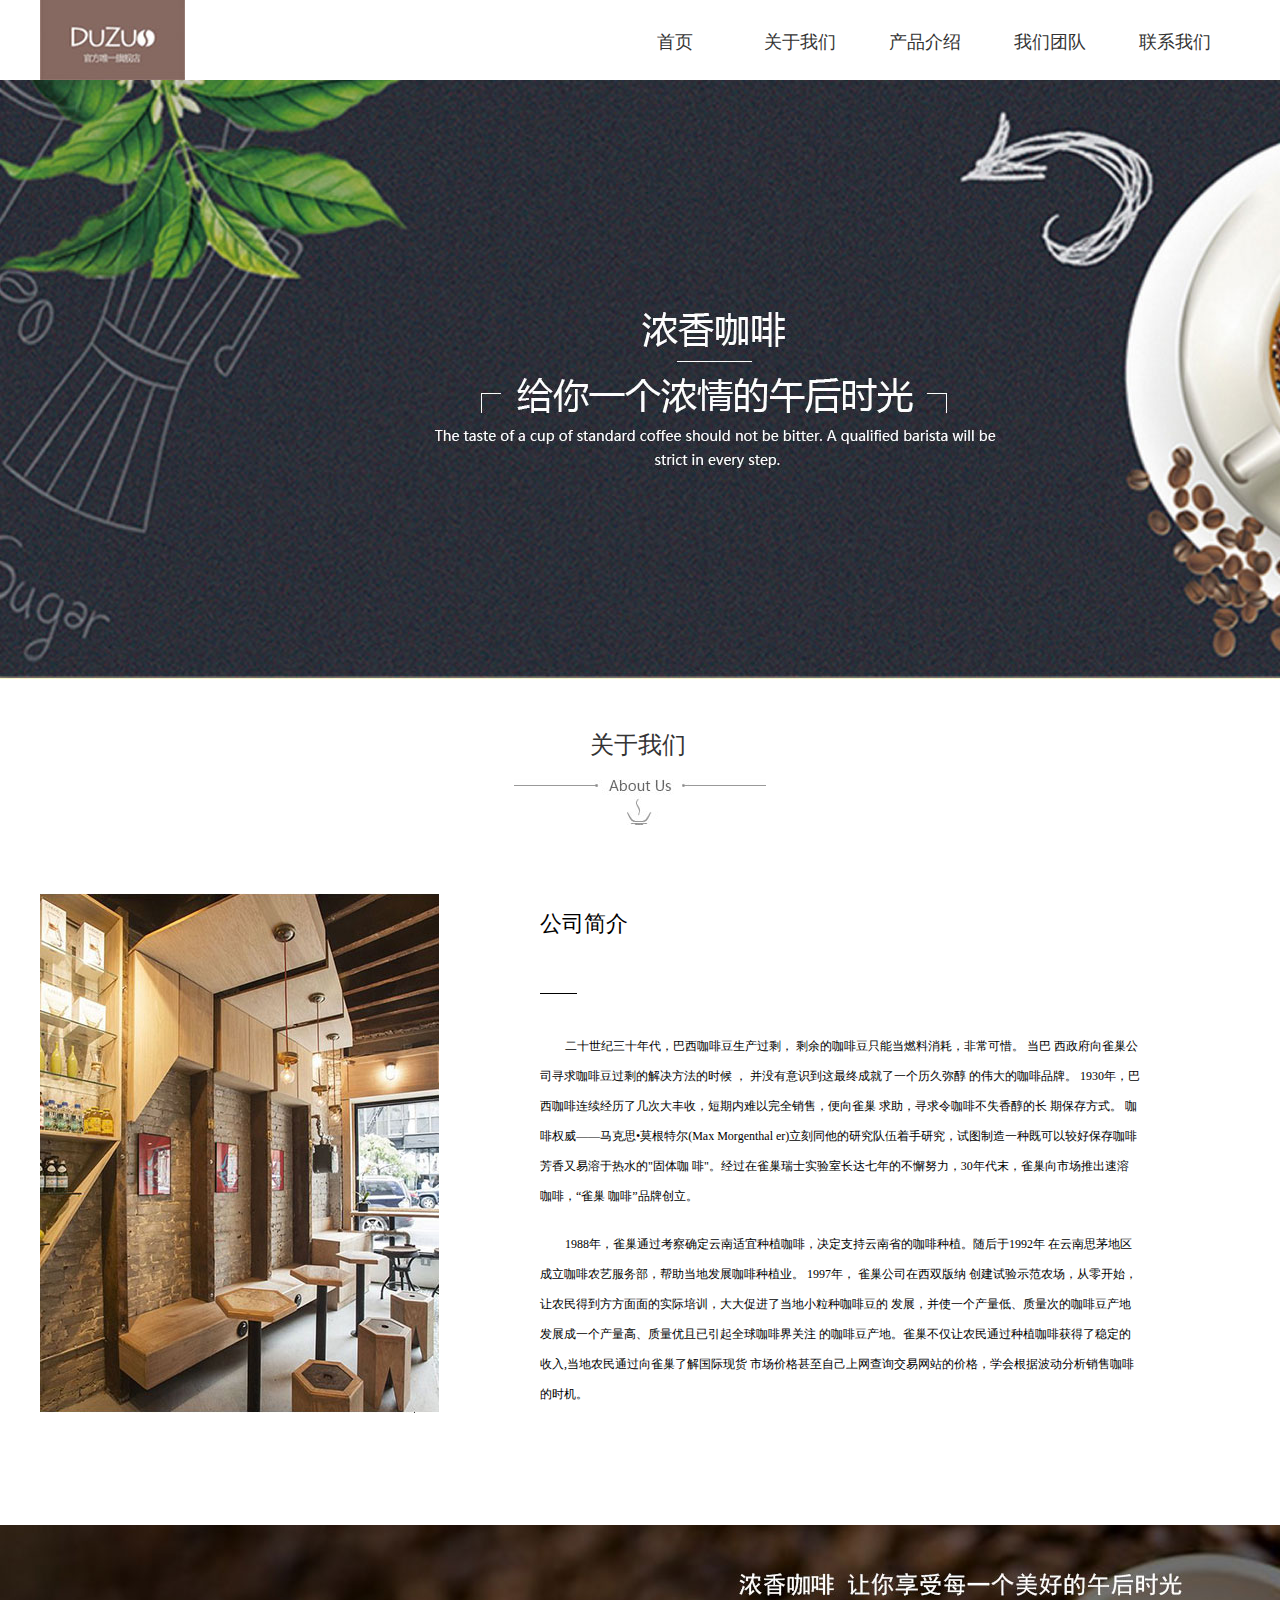
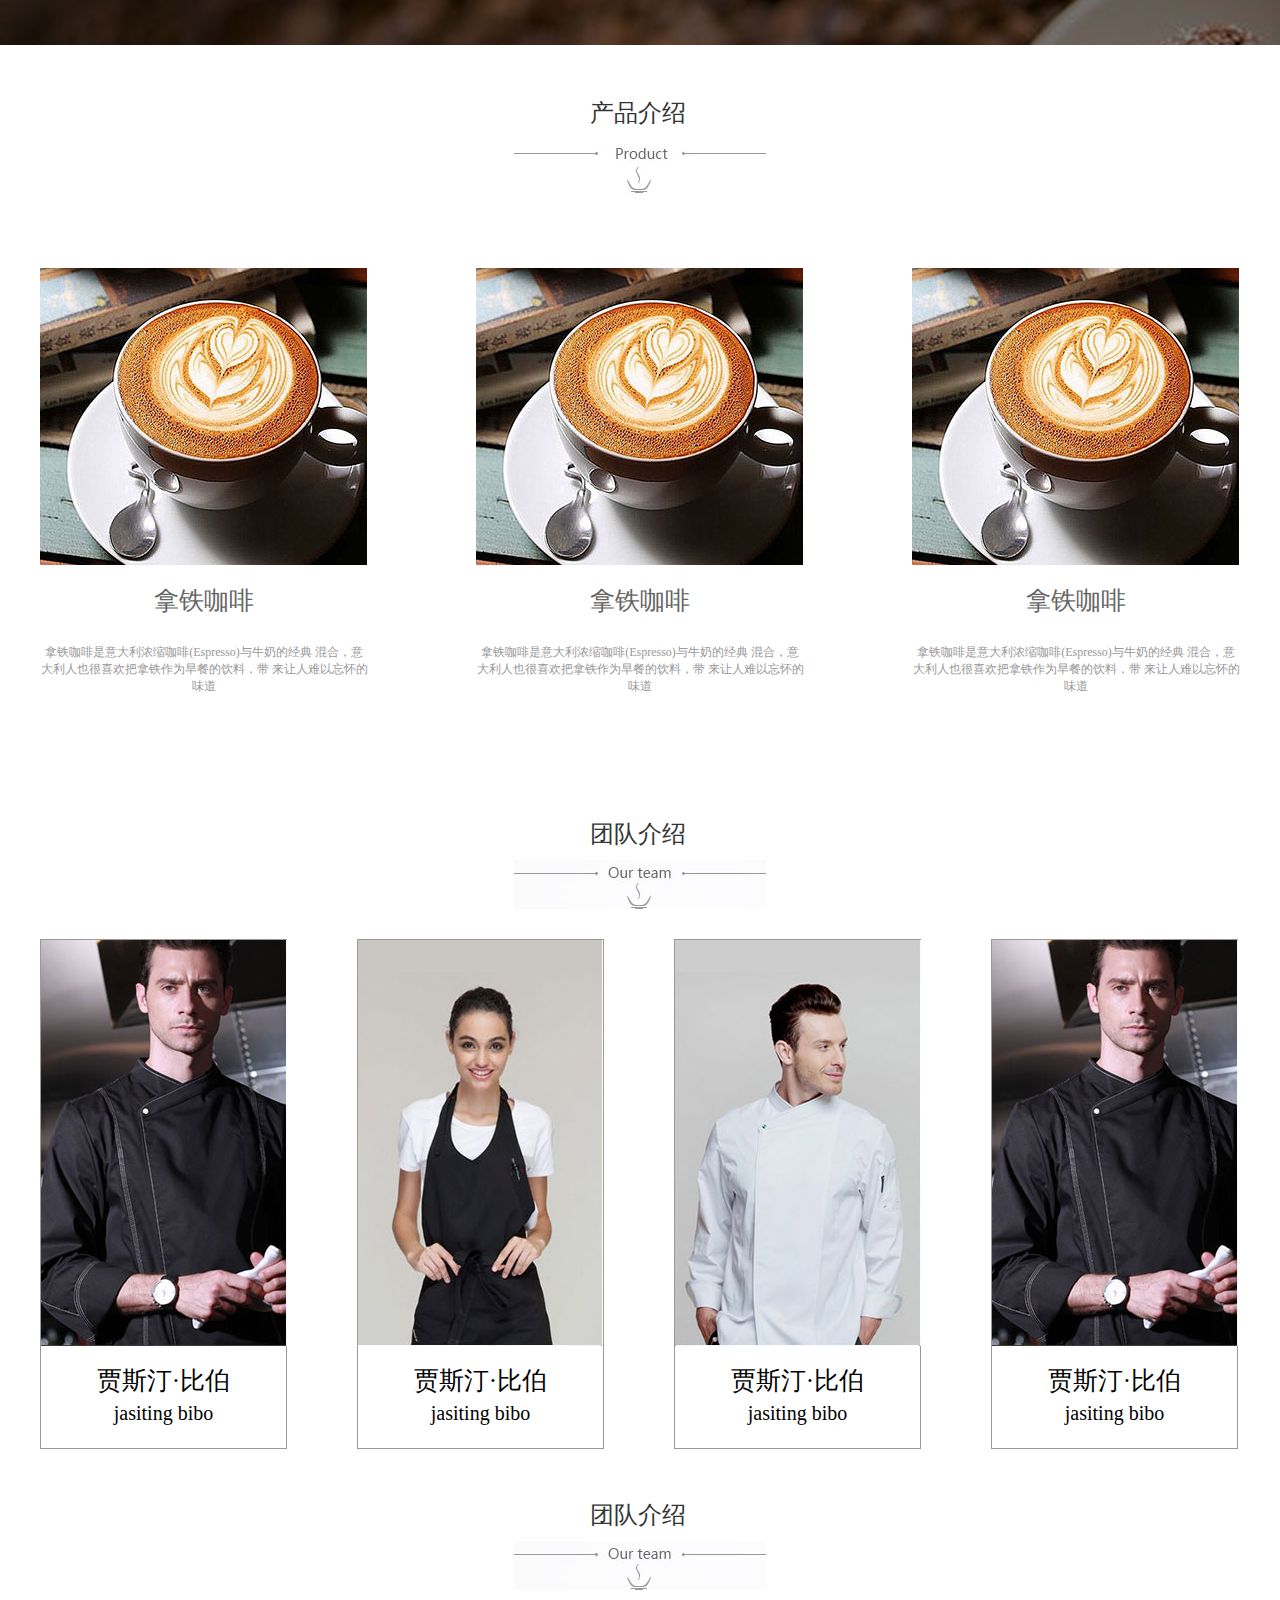
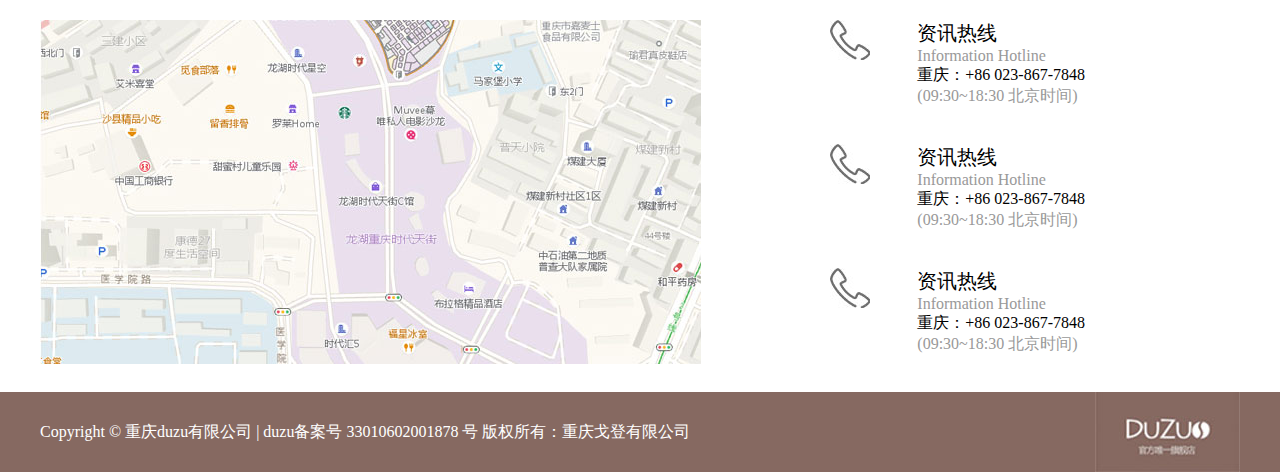
<file: coffee/index.html>
<!DOCTYPE html>
<html lang="en">

<head>
    <meta charset="UTF-8">
    <meta name="viewport" content="width=device-width, initial-scale=1.0">
    <title>首页</title>
    <link rel="stylesheet" href="css/reset.css">
    <link rel="stylesheet" href="css/index_css.css">
    <link rel="stylesheet" href="css/public.css">
</head>

<body>
    <!-- 头部开始 代老湿到此一游-->
    <header>
        <div class="main headCon clearFixed">
            <div class="left">
                <img src="imgs/index_img/images/咖啡长网页_02.jpg" alt="">
            </div>
            <div class="right">
                <ul>
                    <li><a href="html/connectUs.html">联系我们</a></li>
                    <li><a href="html/team.html">我们团队</a></li>
                    <li><a href="html/productShow.html">产品介绍</a></li>
                    <li><a href="html/aboutUs.html">关于我们</a></li>
                    <li><a href="javascript:;">首页</a></li>
                </ul>
            </div>
        </div>
    </header>
    <!-- 头部结束 -->

    <!-- banner开始 -->
    <banner>
        <div class="bannerPic"><img src="imgs/index_img/images/咖啡长网页_04.jpg" alt=""></div>
    </banner>
    <!-- banner开始结束 -->

    <!-- 内容一 关于我们-->
    <div class="content1 main">
        <div class="con_public_head">
            <p>关于我们</p><img src="imgs/index_img/images/咖啡长网页_07.jpg" alt="">
        </div>
        <div class="cont1 main clearFixed">
            <div class="co1_left"><img src="imgs/index_img/images/咖啡长网页_11.jpg" alt=""></div>
            <div class="co1_right">
                <div class="con1_r_head">公司简介</div>
                <div class="gang"></div>
                <p>二十世纪三十年代，巴西咖啡豆生产过剩， 剩余的咖啡豆只能当燃料消耗，非常可惜。 当巴
                    西政府向雀巢公司寻求咖啡豆过剩的解决方法的时候 ， 并没有意识到这最终成就了一个历久弥醇
                    的伟大的咖啡品牌。 1930年，巴西咖啡连续经历了几次大丰收，短期内难以完全销售，便向雀巢
                    求助，寻求令咖啡不失香醇的长 期保存方式。 咖啡权威——马克思•莫根特尔(Max Morgenthal
                    er)立刻同他的研究队伍着手研究，试图制造一种既可以较好保存咖啡芳香又易溶于热水的"固体咖
                    啡"。经过在雀巢瑞士实验室长达七年的不懈努力，30年代末，雀巢向市场推出速溶咖啡，“雀巢
                    咖啡”品牌创立。
                </p><br>
                <p>1988年，雀巢通过考察确定云南适宜种植咖啡，决定支持云南省的咖啡种植。随后于1992年
                    在云南思茅地区成立咖啡农艺服务部，帮助当地发展咖啡种植业。 1997年， 雀巢公司在西双版纳
                    创建试验示范农场，从零开始，让农民得到方方面面的实际培训，大大促进了当地小粒种咖啡豆的
                    发展，并使一个产量低、质量次的咖啡豆产地发展成一个产量高、质量优且已引起全球咖啡界关注
                    的咖啡豆产地。雀巢不仅让农民通过种植咖啡获得了稳定的收入,当地农民通过向雀巢了解国际现货
                    市场价格甚至自己上网查询交易网站的价格，学会根据波动分析销售咖啡的时机。
                </p>
            </div>
        </div>
    </div>
    <!-- 内容一结束 -->

    <!-- 小banner -->
    <div class="smal_banner bannerPic">
        <img src="imgs/index_img/images/咖啡长网页_14.jpg" alt="">
    </div>
    <!-- 小banner结束 -->

    <!-- 内容二 产品介绍-->
    <div class="content2 main">
        <div class="con_public_head">
            <p>产品介绍</p>
            <img src="imgs/index_img/images/咖啡长网页_17.jpg" alt="">
        </div>
        <div class="con2 main">
            <ul>
                <li>
                    <div class="search"><img src="imgs/index_img/images/search.png" alt=""></div>
                    <img src="imgs/index_img/images/咖啡长网页_21.jpg">
                    <h1>拿铁咖啡</h1>
                    <div class="gang gang2"></div>
                    <p>
                        拿铁咖啡是意大利浓缩咖啡(Espresso)与牛奶的经典
                        混合，意大利人也很喜欢把拿铁作为早餐的饮料，带
                        来让人难以忘怀的味道
                    </p>
                </li>
                <li>
                    <div class="search"><img src="imgs/index_img/images/search.png" alt=""></div>
                    <img src="imgs/index_img/images/咖啡长网页_21.jpg">
                    <h1>拿铁咖啡</h1>
                    <div class="gang gang2"></div>
                    <p>
                        拿铁咖啡是意大利浓缩咖啡(Espresso)与牛奶的经典
                        混合，意大利人也很喜欢把拿铁作为早餐的饮料，带
                        来让人难以忘怀的味道
                    </p>
                </li>
                <li>
                    <div class="search"><img src="imgs/index_img/images/search.png" alt=""></div>
                    <img src="imgs/index_img/images/咖啡长网页_21.jpg">
                    <h1>拿铁咖啡</h1>
                    <div class="gang gang2"></div>
                    <p>
                        拿铁咖啡是意大利浓缩咖啡(Espresso)与牛奶的经典
                        混合，意大利人也很喜欢把拿铁作为早餐的饮料，带
                        来让人难以忘怀的味道
                    </p>
                </li>
            </ul>
        </div>
    </div>
    <!-- 内容二结束 -->


    <!-- 内容三 团队介绍-->
    <div class="content3 main clearFixed">
        <div class="con_public_head">
            <p>团队介绍</p>
            <img src="imgs/index_img/images/咖啡长网页_31.jpg" alt="">
        </div>
        <ul>
            <li>
                <img src="imgs/index_img/images/咖啡长网页_35.jpg">
                <div class="visble1">
                    <h1>贾斯汀·比伯</h1>
                    <h2>jasiting bibo</h2>
                </div>

                <div class="visble2">
                    <h3>贾斯汀·比伯</h3>
                    <div class="gang gang2"></div>
                    <p>贾斯丁比伯来自美国是个著名的流行音乐歌手，有...</p>
                </div>

            </li>
            <li>
                <img src="imgs/index_img/images/咖啡长网页_39.jpg">
                <div class="visble1">
                    <h1>贾斯汀·比伯</h1>
                    <h2>jasiting bibo</h2>
                </div>

                <div class="visble2">
                    <h3>贾斯汀·比伯</h3>
                    <div class="gang gang2"></div>
                    <p>贾斯丁比伯来自美国是个著名的流行音乐歌手，有...</p>
                </div>

            </li>
            <li>
                <img src="imgs/index_img/images/咖啡长网页_37.jpg">
                <div class="visble1">
                    <h1>贾斯汀·比伯</h1>
                    <h2>jasiting bibo</h2>
                </div>

                <div class="visble2">
                    <h3>贾斯汀·比伯</h3>
                    <div class="gang gang2"></div>
                    <p>贾斯丁比伯来自美国是个著名的流行音乐歌手，有...</p>
                </div>

            </li>
            <li>
                <img src="imgs/index_img/images/咖啡长网页_35.jpg">
                <div class="visble1">
                    <h1>贾斯汀·比伯</h1>
                    <h2>jasiting bibo</h2>
                </div>

                <div class="visble2">
                    <h3>贾斯汀·比伯</h3>
                    <div class="gang gang2"></div>
                    <p>贾斯丁比伯来自美国是个著名的流行音乐歌手，有...</p>
                </div>

            </li>
        </ul>

    </div>

    <!-- 内容四 联系我们 -->
    <div class="content4 main clearFixed">
        <div class="con_public_head">
            <p>团队介绍</p>
            <img src="imgs/index_img/images/咖啡长网页_31.jpg" alt="">
        </div>
        <div class="left">
            <img src="imgs/index_img/images/咖啡长网页_52.jpg" alt="">
        </div>
        <div class="right">
            <div class="right_in clearFixed">
                <img src="imgs/index_img/images/咖啡长网页_03.jpg" alt="">
                <div class="rr">
                    <h4>资讯热线</h4>
                    <h4>Information Hotline</h4>
                    <h4>重庆：+86 023-867-7848</h4>
                    <h4>(09:30~18:30 北京时间)</h4>
                </div>
            </div>
            <div class="right">
                <div class="right_in clearFixed">
                    <img src="imgs/index_img/images/咖啡长网页_03.jpg" alt="">
                    <div class="rr">
                        <h4>资讯热线</h4>
                        <h4>Information Hotline</h4>
                        <h4>重庆：+86 023-867-7848</h4>
                        <h4>(09:30~18:30 北京时间)</h4>
                    </div>
                </div>
                <div class="right">
                    <div class="right_in clearFixed">
                        <img src="imgs/index_img/images/咖啡长网页_03.jpg" alt="">
                        <div class="rr">
                            <h4>资讯热线</h4>
                            <h4>Information Hotline</h4>
                            <h4>重庆：+86 023-867-7848</h4>
                            <h4>(09:30~18:30 北京时间)</h4>
                        </div>
                    </div>
                </div>
            </div>
        </div>
    </div>

    <!-- 结尾 -->
    <footer>
        <div class="foo main">
            <div class="foo_right">
                <p>Copyright © 重庆duzu有限公司 | duzu备案号 33010602001878 号 版权所有：重庆戈登有限公司</p>
            </div>
            <div class="foo_left"><img src="imgs/index_img/images/咖啡长网页_02.jpg" alt=""></div>
        </div>
    </footer>

</body>


</html>
</file>
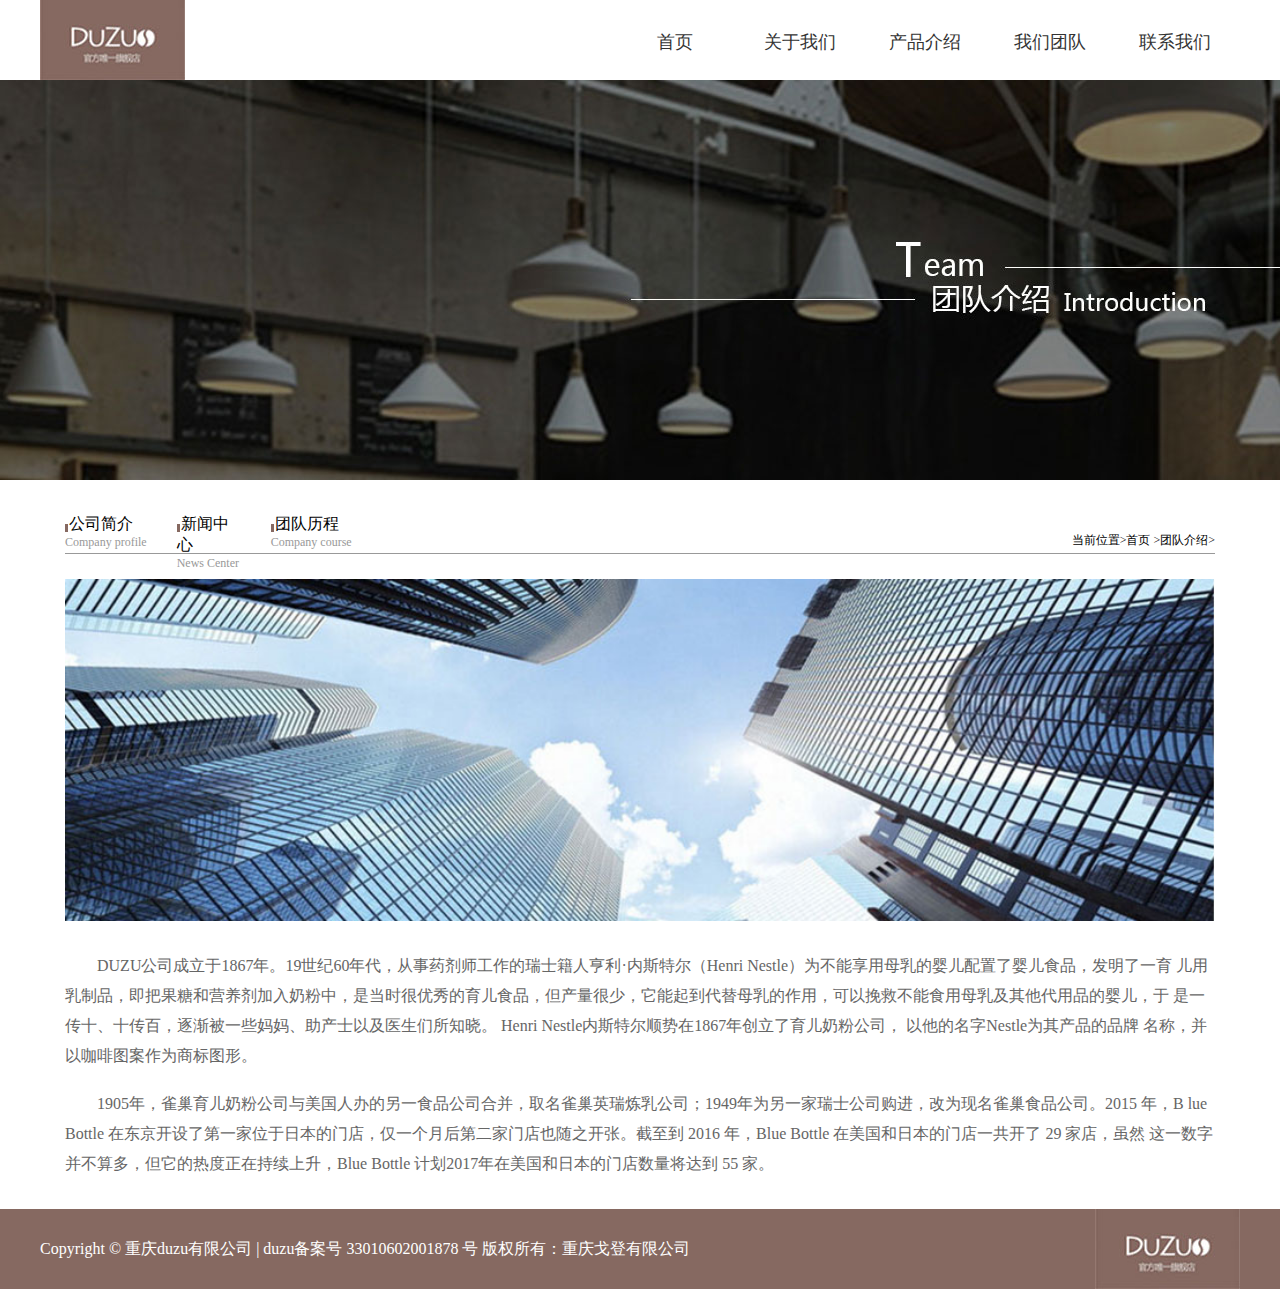
<file: coffee/html/aboutUs.html>
<!DOCTYPE html>
<html lang="en">
<head>
    <meta charset="UTF-8">
    <meta name="viewport" content="width=device-width, initial-scale=1.0">
    <title>Document</title>
    <link rel="stylesheet" href="../css/public.css">
    <link rel="stylesheet" href="../css/reset.css">
    <link rel="stylesheet" href="../css/aboutUs.css">
</head>
<body>
     <!-- 头部开始 -->
     <header>
        <div class="main headCon clearFixed">
            <div class="left">
                <img src="../imgs/index_img/images/咖啡长网页_02.jpg" alt="">
            </div>
            <div class="right">
                <ul>
                    <li><a href="connectUs.html">联系我们</a></li>
                    <li><a href="team.html">我们团队</a></li>
                    <li><a href="productShow.html">产品介绍</a></li>
                    <li><a href="aboutUs.html" class=".head_sele">关于我们</a></li>
                    <li><a href="../index.html">首页</a></li>
                    
                </ul>
            </div>
        </div>
    </header>
    <!-- 头部结束 -->
    <!-- banner开始 -->
    <banner>
        <div class="banner"><img src="../imgs/team_img/images/艾薇儿_02.jpg" alt=""></div>
    </banner>
    <!-- banner结束 -->

    <!-- 内容开始 -->
    <div class="con">
        <!-- 头部 -->
        <div class="con_head con clearFixed">
            <a href="">
                <div class="head_left">
                    <div class="shu"></div>
                    <h1>公司简介</h1>
                    <h2>Company profile</h2>
                </div>
            </a>
            
            <a href="new_center.html">
                <div class="head_left">
                    <div class="shu"></div>
                    <h1>新闻中心</h1>
                    <h2>News Center</h2>
                </div>
            </a>
            
            <a href="">
                <div class="head_left">
                    <div class="shu"></div>
                    <h1>团队历程</h1>
                    <h2>Company course</h2>
                </div>
            </a>
            
            <div class="head_right">
                <ul>
                    <li><a href="">团队介绍&gt;</a></li>
                    <li><a href="../index.html">首页 &gt;</a></li>
                    <li><a href="">当前位置&gt;</a></li>
                </ul>
            </div>
        </div>
        <!-- 头部结束 -->

        <div class="pic"><img src="../imgs/aboutUs_img/images/公司简介_05.jpg" alt=""></div>
        <div class="cont">
            <p>
                DUZU公司成立于1867年。19世纪60年代，从事药剂师工作的瑞士籍人亨利·内斯特尔（Henri Nestle）为不能享用母乳的婴儿配置了婴儿食品，发明了一育
                儿用乳制品，即把果糖和营养剂加入奶粉中，是当时很优秀的育儿食品，但产量很少，它能起到代替母乳的作用，可以挽救不能食用母乳及其他代用品的婴儿，于
                是一传十、十传百，逐渐被一些妈妈、助产士以及医生们所知晓。 Henri Nestle内斯特尔顺势在1867年创立了育儿奶粉公司， 以他的名字Nestle为其产品的品牌
                名称，并以咖啡图案作为商标图形。
            </p><br>
            <p>
                1905年，雀巢育儿奶粉公司与美国人办的另一食品公司合并，取名雀巢英瑞炼乳公司；1949年为另一家瑞士公司购进，改为现名雀巢食品公司。2015 年，B
                lue Bottle 在东京开设了第一家位于日本的门店，仅一个月后第二家门店也随之开张。截至到 2016 年，Blue Bottle 在美国和日本的门店一共开了 29 家店，虽然
                这一数字并不算多，但它的热度正在持续上升，Blue Bottle 计划2017年在美国和日本的门店数量将达到 55 家。
            </p>
        </div>
        
    </div>
    <!-- 内容结束 -->

    <!-- footer开始 -->
    <footer>
        <div class="foo main">
            <div class="foo_right">
                <p>Copyright © 重庆duzu有限公司 | duzu备案号 33010602001878 号 版权所有：重庆戈登有限公司</p>
            </div>
            <div class="foo_left"><img src="../imgs/index_img/images/咖啡长网页_02.jpg" alt=""></div>
        </div>
    </footer>
    <!-- footer结束 -->
</body>
</html>
</file>
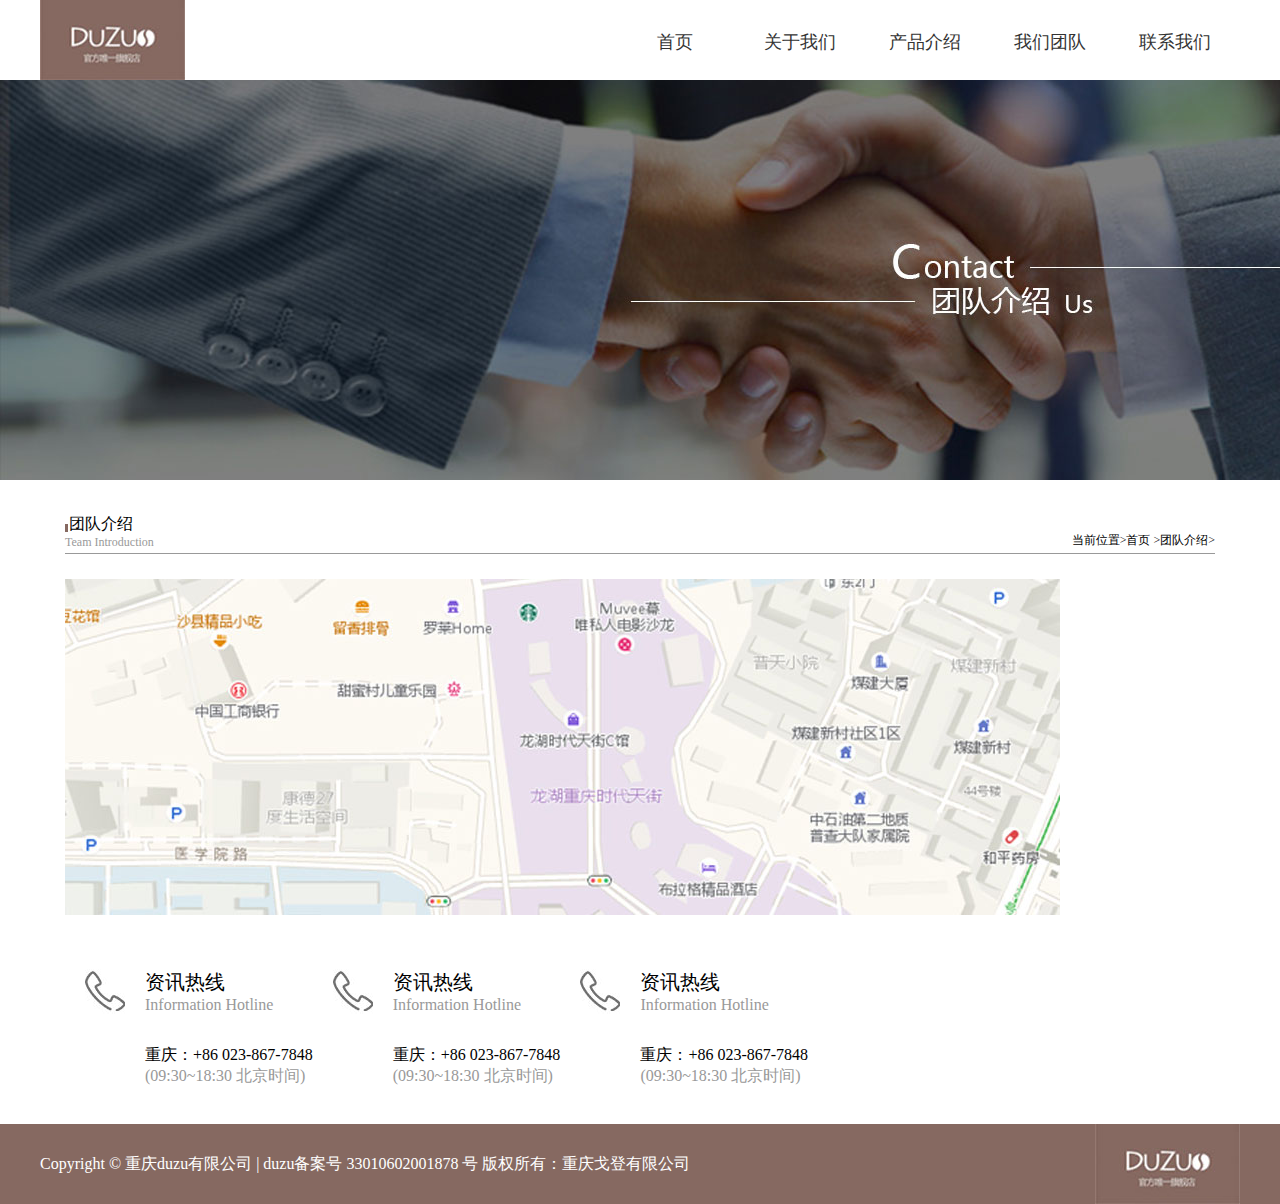
<file: coffee/html/connectUs.html>
<!DOCTYPE html>
<html lang="en">
<head>
    <meta charset="UTF-8">
    <meta name="viewport" content="width=device-width, initial-scale=1.0">
    <title>Document</title>
    <link rel="stylesheet" href="../css/public.css">
    <link rel="stylesheet" href="../css/reset.css">
    <link rel="stylesheet" href="../css/connect.css">
</head>
<body>
     <!-- 头部开始 -->
     <header>
        <div class="main headCon clearFixed">
            <div class="left">
                <img src="../imgs/index_img/images/咖啡长网页_02.jpg" alt="">
            </div>
            <div class="right">
                <ul>
                    <li><a href="connectUs.html">联系我们</a></li>
                    <li><a href="team.html">我们团队</a></li>
                    <li><a href="productShow.html">产品介绍</a></li>
                    <li><a href="aboutUs.html">关于我们</a></li>
                    <li><a href="../index.html">首页</a></li>
                </ul>
            </div>
        </div>
    </header>
    <!-- 头部结束 -->

    <!-- banner开始 -->
    <banner>
        <div class="banner"><img src="../imgs/connect_img/images/联系我们_02.jpg" alt=""></div>
    </banner>
    <!-- banner结束 -->

    <!-- 内容开始 -->
    <div class="con">
        <!-- 头部 -->
        <div class="con_head con clearFixed">
            <div class="head_left">
                <div class="shu"></div>
                <h1>团队介绍</h1>
                <h2>Team Introduction</h2>
            </div>
            <div class="head_right">
                <ul>
                    <li><a href="">团队介绍&gt;</a></li>
                    <li><a href="../index.html">首页 &gt;</a></li>
                    <li><a href="">当前位置&gt;</a></li>
                </ul>
            </div>
        </div>

        <div class="main map"><img src="../imgs/connect_img/images/联系我们_05.jpg" alt=""></div>

        <div class="method clearFixed">
            <div class="right_in clearFixed">
                <img src="../imgs/connect_img/images/联系我们_09.jpg" alt="">
                <div class="rr">
                    <h4>资讯热线</h4>
                    <h4>Information Hotline</h4>
                    <h4>重庆：+86 023-867-7848</h4>
                    <h4>(09:30~18:30 北京时间)</h4>
                </div>
            </div>

            <div class="right_in clearFixed">
                <img src="../imgs/connect_img/images/联系我们_09.jpg" alt="">
                <div class="rr">
                    <h4>资讯热线</h4>
                    <h4>Information Hotline</h4>
                    <h4>重庆：+86 023-867-7848</h4>
                    <h4>(09:30~18:30 北京时间)</h4>
                </div>
            </div>

            <div class="right_in clearFixed">
                <img src="../imgs/connect_img/images/联系我们_09.jpg" alt="">
                <div class="rr">
                    <h4>资讯热线</h4>
                    <h4>Information Hotline</h4>
                    <h4>重庆：+86 023-867-7848</h4>
                    <h4>(09:30~18:30 北京时间)</h4>
                </div>
            </div>
        </div>
        <!-- 头部结束 -->



    </div>
    <!-- 内容结束 -->

    <!-- footer开始 -->
    <footer>
        <div class="foo main">
            <div class="foo_right">
                <p>Copyright © 重庆duzu有限公司 | duzu备案号 33010602001878 号 版权所有：重庆戈登有限公司</p>
            </div>
            <div class="foo_left"><img src="../imgs/index_img/images/咖啡长网页_02.jpg" alt=""></div>
        </div>
    </footer>
    <!-- footer结束 -->
</body>
</html>
</file>
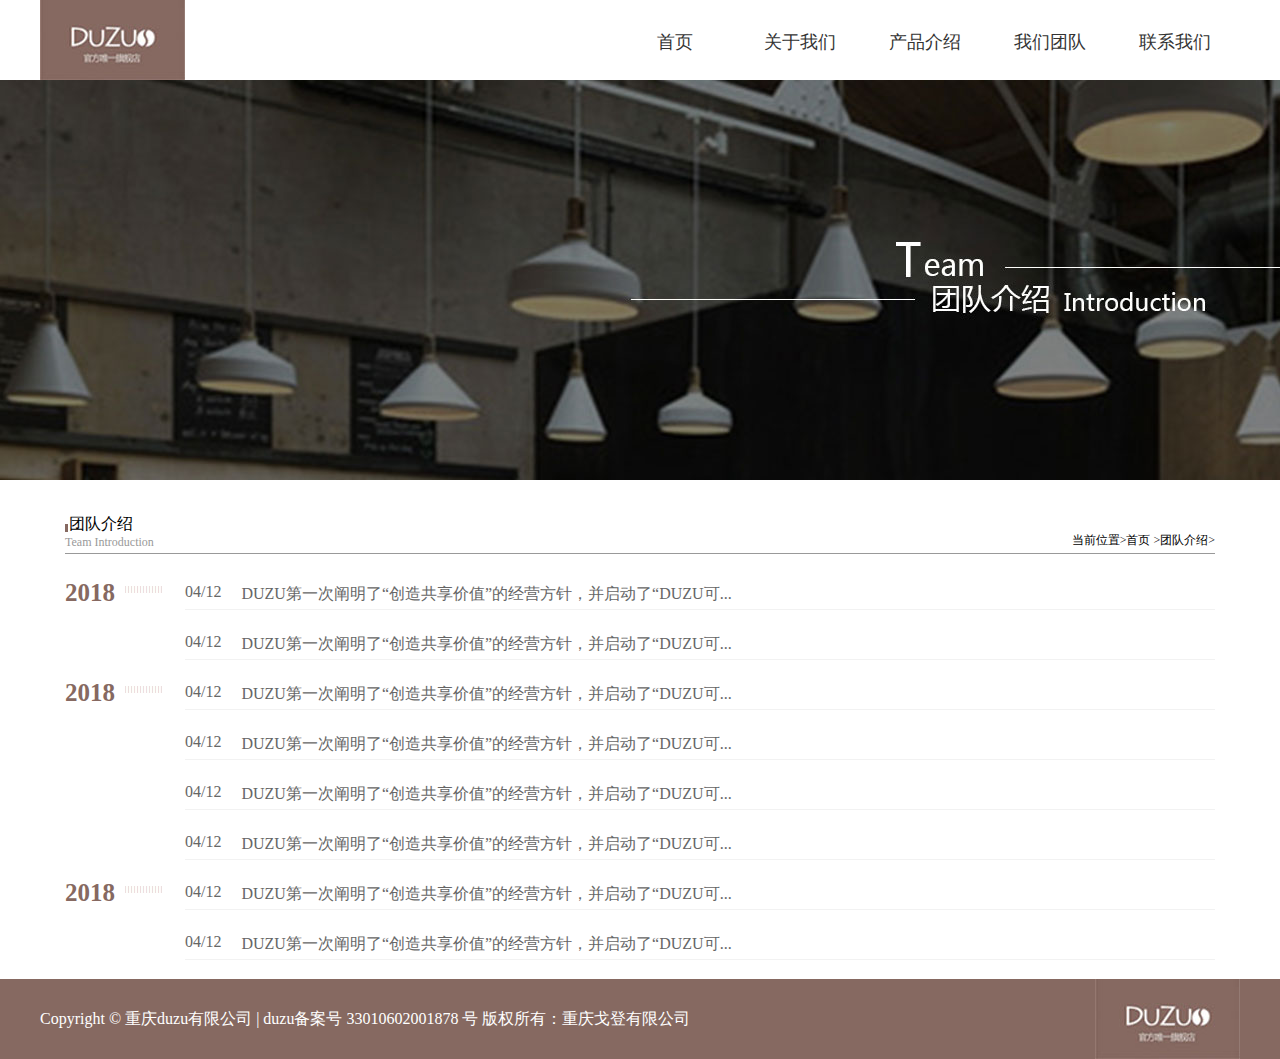
<file: coffee/html/course.html>
<!DOCTYPE html>
<html lang="en">

<head>
    <meta charset="UTF-8">
    <meta name="viewport" content="width=device-width, initial-scale=1.0">
    <title>Document</title>
    <link rel="stylesheet" href="../css/public.css">
    <link rel="stylesheet" href="../css/reset.css">
    <link rel="stylesheet" href="../css/course.css">
</head>

<body>
    <!-- 头部开始 -->
    <header>
        <div class="main headCon clearFixed">
            <div class="left">
                <img src="../imgs/index_img/images/咖啡长网页_02.jpg" alt="">
            </div>
            <div class="right">
                <ul>
                    <li><a href="connectUs.html">联系我们</a></li>
                    <li><a href="team.html">我们团队</a></li>
                    <li><a href="productShow.html">产品介绍</a></li>
                    <li><a href="aboutUs.html">关于我们</a></li>
                    <li><a href="../index.html">首页</a></li>
                </ul>
            </div>
        </div>
    </header>
    <!-- 头部结束 -->
    <!-- banner开始 -->
    <banner>
        <div class="banner"><img src="../imgs/team_img/images/艾薇儿_02.jpg" alt=""></div>
    </banner>
    <!-- banner结束 -->
    <!-- 内容开始 -->
    <div class="con">
        <!-- 头部 -->
        <div class="con_head con clearFixed">
            <div class="head_left">
                <div class="shu"></div>
                <h1>团队介绍</h1>
                <h2>Team Introduction</h2>
            </div>
            <div class="head_right">
                <ul>
                    <li><a href="">团队介绍&gt;</a></li>
                    <li><a href="../index.html">首页 &gt;</a></li>
                    <li><a href="">当前位置&gt;</a></li>
                </ul>
            </div>
        </div>
        <!-- 头部结束 -->
        <div class="course_con">
            <div class="dateTime clearFixed">
                <div class="time">
                    <span>2018</span>
                </div>
                <img src="../imgs/course_img/images/images/公司历程-恢复的_05.jpg" alt="">
                <a href="javascript:;">
                    <div class="note">
                        <div class="time2">04/12</div>
                        <p>DUZU第一次阐明了“创造共享价值”的经营方针，并启动了“DUZU可...</p>
                    </div>
                </a>
                <a href="javascript:;">
                    <div class="note">
                        <div class="time2">04/12</div>
                        <p>DUZU第一次阐明了“创造共享价值”的经营方针，并启动了“DUZU可...</p>
                    </div>
                </a>
            </div>

            <div class="dateTime clearFixed">
                <div class="time">
                    <span>2018</span>
                </div>
                <img src="../imgs/course_img/images/images/公司历程-恢复的_05.jpg" alt="">
                <a href="javascript:;">
                    <div class="note">
                        <div class="time2">04/12</div>
                        <p>DUZU第一次阐明了“创造共享价值”的经营方针，并启动了“DUZU可...</p>
                    </div>
                </a>
                <a href="javascript:;">
                    <div class="note">
                        <div class="time2">04/12</div>
                        <p>DUZU第一次阐明了“创造共享价值”的经营方针，并启动了“DUZU可...</p>
                    </div>
                </a>
                <a href="javascript:;">
                    <div class="note">
                        <div class="time2">04/12</div>
                        <p>DUZU第一次阐明了“创造共享价值”的经营方针，并启动了“DUZU可...</p>
                    </div>
                </a>
                <a href="javascript:;">
                    <div class="note">
                        <div class="time2">04/12</div>
                        <p>DUZU第一次阐明了“创造共享价值”的经营方针，并启动了“DUZU可...</p>
                    </div>
                </a>
            </div>

            <div class="dateTime clearFixed">
                <div class="time">
                    <span>2018</span>
                </div>
                <img src="../imgs/course_img/images/images/公司历程-恢复的_05.jpg" alt="">
                <a href="javascript:;">
                    <div class="note">
                        <div class="time2">04/12</div>
                        <p>DUZU第一次阐明了“创造共享价值”的经营方针，并启动了“DUZU可...</p>
                    </div>
                </a>
                <a href="javascript:;">
                    <div class="note">
                        <div class="time2">04/12</div>
                        <p>DUZU第一次阐明了“创造共享价值”的经营方针，并启动了“DUZU可...</p>
                    </div>
                </a>
            </div>
        </div>

    </div>
    <!-- 内容结束 -->
    <!-- footer开始 -->
    <footer>
        <div class="foo main">
            <div class="foo_right">
                <p>Copyright © 重庆duzu有限公司 | duzu备案号 33010602001878 号 版权所有：重庆戈登有限公司</p>
            </div>
            <div class="foo_left"><img src="../imgs/index_img/images/咖啡长网页_02.jpg" alt=""></div>
        </div>
    </footer>
    <!-- footer结束 -->
</body>

</html>
</file>
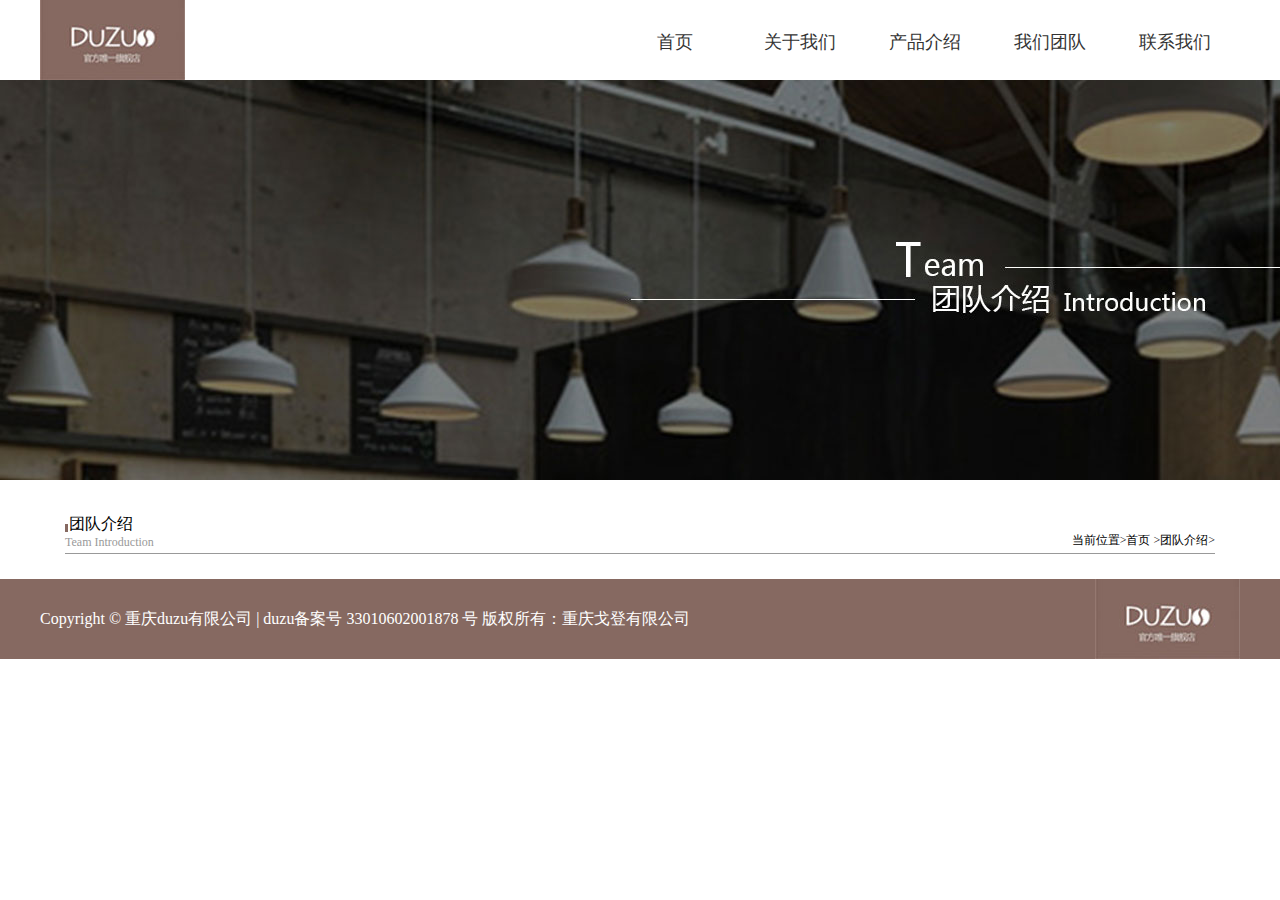
<file: coffee/html/introduct.html>
<!DOCTYPE html>
<html lang="en">
<head>
    <meta charset="UTF-8">
    <meta name="viewport" content="width=device-width, initial-scale=1.0">
    <title>Document</title>
    <link rel="stylesheet" href="../css/public.css">
    <link rel="stylesheet" href="../css/reset.css">
</head>
<body>
     <!-- 头部开始 -->
     <header>
        <div class="main headCon clearFixed">
            <div class="left">
                <img src="../imgs/index_img/images/咖啡长网页_02.jpg" alt="">
            </div>
            <div class="right">
                <ul>
                    <li><a href="connectUs.html">联系我们</a></li>
                    <li><a href="team.html">我们团队</a></li>
                    <li><a href="productShow.html">产品介绍</a></li>
                    <li><a href="aboutUs.html">关于我们</a></li>
                    <li><a href="../index.html">首页</a></li>
                </ul>
            </div>
        </div>
    </header>
    <!-- 头部结束 -->
    <!-- banner开始 -->
    <banner>
        <div class="banner"><img src="../imgs/team_img/images/艾薇儿_02.jpg" alt=""></div>
    </banner>
    <!-- banner结束 -->

    <div class="con">
        <!-- 头部 -->
        <div class="con_head con clearFixed">
            <div class="head_left">
                <div class="shu"></div>
                <h1>团队介绍</h1>
                <h2>Team Introduction</h2>
            </div>
            <div class="head_right">
                <ul>
                    <li><a href="">团队介绍&gt;</a></li>
                    <li><a href="../index.html">首页 &gt;</a></li>
                    <li><a href="">当前位置&gt;</a></li>
                </ul>
            </div>
        </div>
        <!-- 头部结束 -->
    </div>


    <!-- footer开始 -->
    <footer>
        <div class="foo main">
            <div class="foo_right">
                <p>Copyright © 重庆duzu有限公司 | duzu备案号 33010602001878 号 版权所有：重庆戈登有限公司</p>
            </div>
            <div class="foo_left"><img src="../imgs/index_img/images/咖啡长网页_02.jpg" alt=""></div>
        </div>
    </footer>
    <!-- footer结束 -->
</body>
</html>
</file>
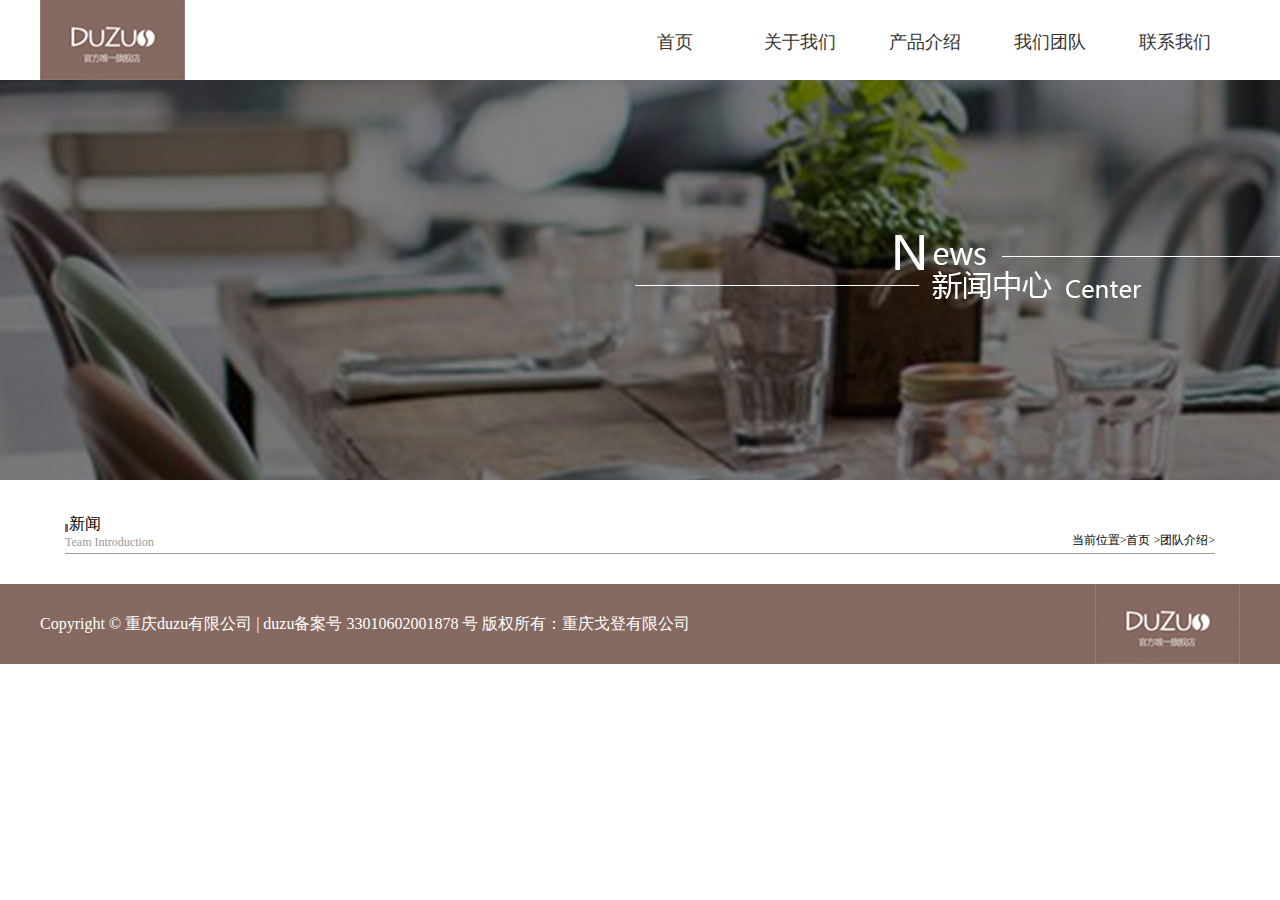
<file: coffee/html/new.html>
<!DOCTYPE html>
<html lang="en">

<head>
    <meta charset="UTF-8">
    <meta name="viewport" content="width=device-width, initial-scale=1.0">
    <title>Document</title>
    <link rel="stylesheet" href="../css/public.css">
    <link rel="stylesheet" href="../css/reset.css">
    <link rel="stylesheet" href="../css/new.css">
</head>

<body>
    <!-- 头部开始 -->
    <header>
        <div class="main headCon clearFixed">
            <div class="left">
                <img src="../imgs/index_img/images/咖啡长网页_02.jpg" alt="">
            </div>
            <div class="right">
                <ul>
                    <li><a href="connectUs.html">联系我们</a></li>
                    <li><a href="team.html">我们团队</a></li>
                    <li><a href="productShow.html">产品介绍</a></li>
                    <li><a href="aboutUs.html">关于我们</a></li>
                    <li><a href="../index.html">首页</a></li>
                </ul>
            </div>
        </div>
    </header>
    <!-- 头部结束 -->
    <!-- banner开始 -->
    <banner>
        <div class="banner"><img src="../imgs/new_img/images/三级网页_02.jpg" alt=""></div>
    </banner>
    <!-- banner结束 -->

    <!-- 内容开始 -->
    <div class="con">
        <!-- 头部 -->
        <div class="con_head con clearFixed">
            <div class="head_left">
                <div class="shu"></div>
                <h1>新闻</h1>
                <h2>Team Introduction</h2>
            </div>
            <div class="head_right">
                <ul>
                    <li><a href="">团队介绍&gt;</a></li>
                    <li><a href="../index.html">首页 &gt;</a></li>
                    <li><a href="">当前位置&gt;</a></li>
                </ul>
            </div>
        </div>
        <!-- 头部结束 -->
        <div id="con" class="con">
				
        </div>

    </div>
    <!-- 内容结束 -->

    <!-- footer开始 -->
    <footer>
        <div class="foo main">
            <div class="foo_right">
                <p>Copyright © 重庆duzu有限公司 | duzu备案号 33010602001878 号 版权所有：重庆戈登有限公司</p>
            </div>
            <div class="foo_left"><img src="../imgs/index_img/images/咖啡长网页_02.jpg" alt=""></div>
        </div>
    </footer>
    <!-- footer结束 -->
    
    <script type="text/javascript">
    	var xhr=new XMLHttpRequest();
    	xhr.open("GET","../php/news.php?id="+sessionStorage["dy"]);
    	xhr.send(null);
    	xhr.onreadystatechange=()=>{
    		if(xhr.readyState==4 && xhr.status==200){
    			var arr=JSON.parse(xhr.responseText);
    			var h1=document.createElement("h1");
    			h1.innerHTML=arr[0].title;
    			
    			var p=document.createElement("p");
    			p.innerHTML=arr[0].content;
    			
    			var frag=document.createDocumentFragment();
    			
    			frag.appendChild(h1);
    			frag.appendChild(p);
    			
    			con.appendChild(frag);
    		}
    	}
    </script>
</body>

</html>
</file>
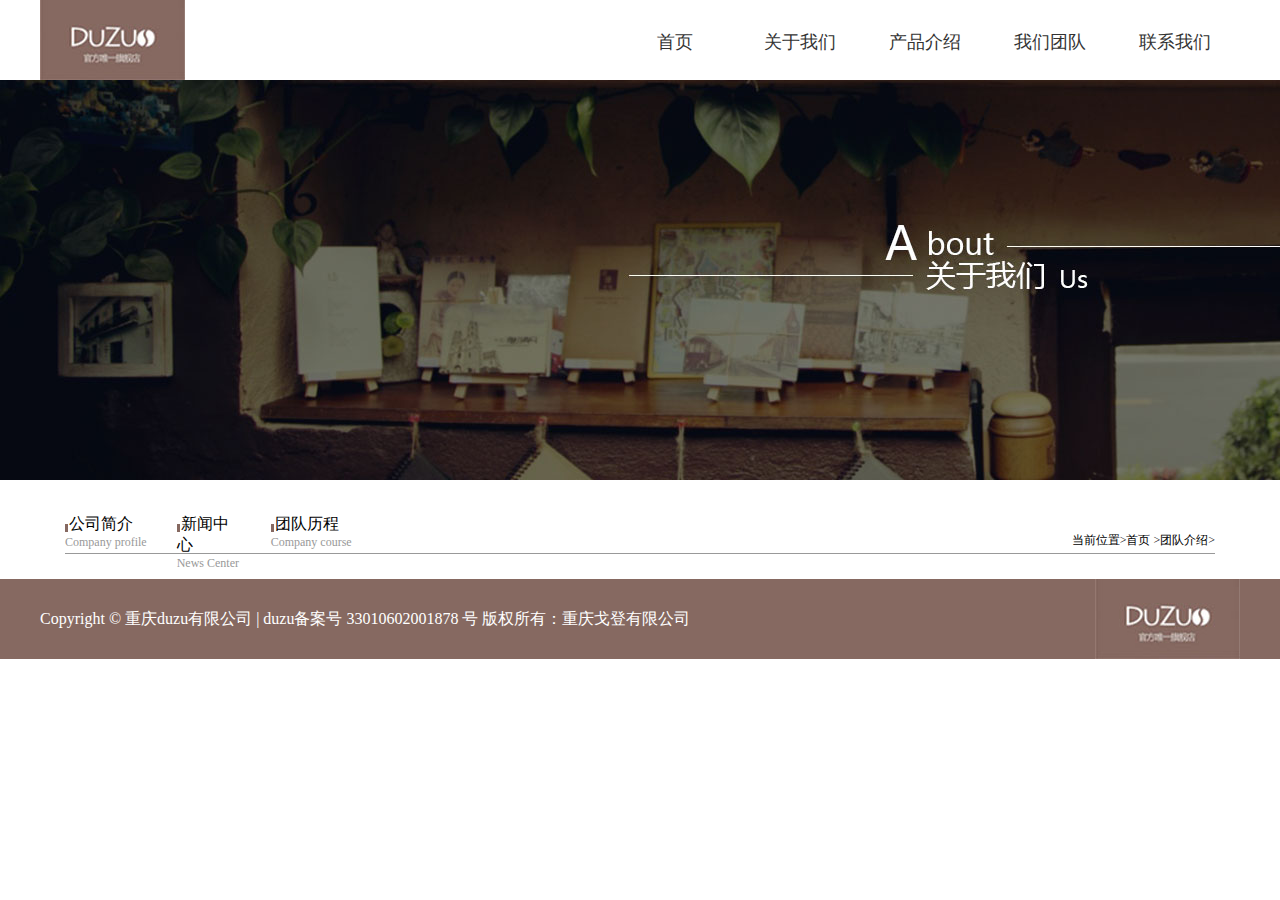
<file: coffee/html/new_center.html>
<!DOCTYPE html>
<html lang="en">
<head>
    <meta charset="UTF-8">
    <meta name="viewport" content="width=device-width, initial-scale=1.0">
    <title>Document</title>
    <link rel="stylesheet" href="../css/public.css">
    <link rel="stylesheet" href="../css/reset.css">
    <link rel="stylesheet" href="../css/newCenter.css">
</head>
<body>
     <!-- 头部开始 -->
     <header>
        <div class="main headCon clearFixed">
            <div class="left">
                <img src="../imgs/index_img/images/咖啡长网页_02.jpg" alt="">
            </div>
            <div class="right">
                <ul>
                    <li><a href="connectUs.html">联系我们</a></li>
                    <li><a href="team.html">我们团队</a></li>
                    <li><a href="productShow.html">产品介绍</a></li>
                    <li><a href="aboutUs.html">关于我们</a></li>
                    <li><a href="../index.html">首页</a></li>
                </ul>
            </div>
        </div>
    </header>
    <!-- 头部结束 -->
    <!-- banner开始 -->
    <banner>
        <div class="banner"><img src="../imgs/aboutUs_img/new_center/images/新闻中心_02.jpg" alt=""></div>
    </banner>
    <!-- banner结束 -->

    <div class="con">
        <!-- 头部 -->
        <div class="con_head con clearFixed">
            <a href="aboutUs.html">
                <div class="head_left">
                    <div class="shu"></div>
                    <h1>公司简介</h1>
                    <h2>Company profile</h2>
                </div>
            </a>
            
            <a href="new_center.html">
                <div class="head_left">
                    <div class="shu"></div>
                    <h1>新闻中心</h1>
                    <h2>News Center</h2>
                </div>
            </a>
            
            <a href="course.html">
                <div class="head_left">
                    <div class="shu"></div>
                    <h1>团队历程</h1>
                    <h2>Company course</h2>
                </div>
            </a>
            <div class="head_right">
                <ul>
                    <li><a href="">团队介绍&gt;</a></li>
                    <li><a href="../index.html">首页 &gt;</a></li>
                    <li><a href="">当前位置&gt;</a></li>
                </ul>
            </div>
        </div>
        <!-- 头部结束 -->

        <div id="cont" class="cont">
           

           
        </div>
    </div>


    <!-- footer开始 -->
    <footer>
        <div class="foo main">
            <div class="foo_right">
                <p>Copyright © 重庆duzu有限公司 | duzu备案号 33010602001878 号 版权所有：重庆戈登有限公司</p>
            </div>
            <div class="foo_left"><img src="../imgs/index_img/images/咖啡长网页_02.jpg" alt=""></div>
        </div>
    </footer>
    <!-- footer结束 -->
    
    <script type="text/javascript">
//  	var xhr=new XMLHttpRequest();
//  	xhr.open("GET","../php/news.php?id=-1");
//  	xhr.send(null);
//  	xhr.onreadystatechange=()=>{
//  		if(xhr.readyState==4 && xhr.status==200){
//  			var arr=(JSON.parse(xhr.responseText));
//  			arr.reverse();
//  			for(var i=0;i<arr.length;i++){
//  				var a=document.createElement("a");
//  				a.href="new.html";
//  				a.setAttribute("dy",arr[i].id);
//  				a.onclick=function(){
//  					sessionStorage["dy"]=this.getAttribute("dy");
//  				}
//  				
//  				
//  				var div=document.createElement("div");
//  				div.className="new_w clearFixed";
//  				
//  				var ldiv=document.createElement("div");
//  				ldiv.className="date"
//  				
//  				var lp1=document.createElement("p")
//  				var lp2=document.createElement("p")
//  				lp1.innerHTML=arr[i].date.slice(-2);
//  				lp2.innerHTML=arr[i].date.slice(0,-3);
//  				
//  				var rdiv=document.createElement("div");
//  				rdiv.className="word";
//  				
//  				
//  				var rp1=document.createElement("p")
//  				var rh1=document.createElement("h1")
//  				rp1.innerHTML=arr[i].content;
//  				rh1.innerHTML=arr[i].title;
//  				
//  				
//  				ldiv.appendChild(lp1)
//  				ldiv.appendChild(lp2)
//  				
//  				rdiv.appendChild(rh1);
//  				rdiv.appendChild(rp1);
//  				
//  				div.appendChild(ldiv)
//  				div.appendChild(rdiv)
//  				a.appendChild(div);
//  				
//  				cont.appendChild(a);
//  			}
//  		}
//  	}
    </script>
    <script src="http://libs.baidu.com/jquery/2.0.0/jquery.min.js"></script>
    <script type="text/javascript">
    	
    </script>
</body>
</html>
</file>
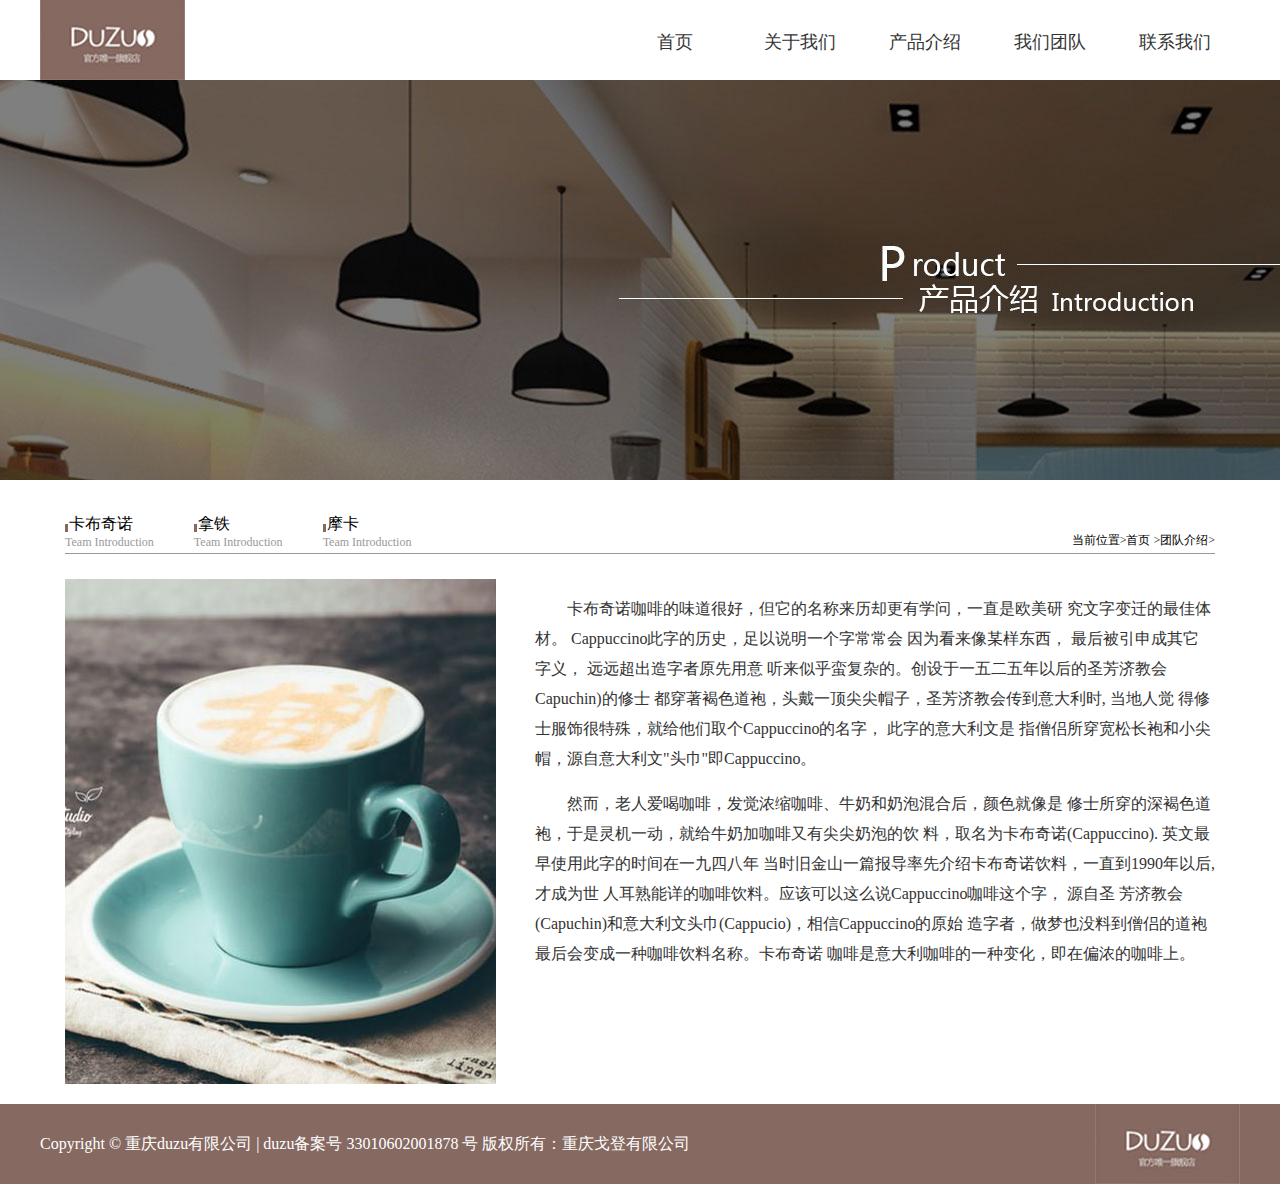
<file: coffee/html/productShow.html>
<!DOCTYPE html>
<html lang="en">

<head>
    <meta charset="UTF-8">
    <meta name="viewport" content="width=device-width, initial-scale=1.0">
    <title>Document</title>
    <link rel="stylesheet" href="../css/public.css">
    <link rel="stylesheet" href="../css/reset.css">
    <link rel="stylesheet" href="../css/product.css">
    
</head>

<body>
    <!-- 头部开始 -->
    <header>
        <div class="main headCon clearFixed">
            <div class="left">
                <img src="../imgs/index_img/images/咖啡长网页_02.jpg" alt="">
            </div>
            <div class="right">
                <ul>
                    <li><a href="connectUs.html">联系我们</a></li>
                    <li><a href="team.html">我们团队</a></li>
                    <li><a href="productShow.html">产品介绍</a></li>
                    <li><a href="aboutUs.html">关于我们</a></li>
                    <li><a href="../index.html">首页</a></li>
                </ul>
            </div>
        </div>
    </header>
    <!-- 头部结束 -->
    <!-- banner开始 -->
    <banner>
        <div class="banner"><img src="../imgs/product_img/images/卡布基诺_02.jpg" alt=""></div>
    </banner>
    <!-- banner结束 -->

    <div class="con main">
        <!-- 头部 -->
        <div class="con_head con clearFixed">

            <div class="head_left">
                <div class="shu"></div>
                <h1>卡布奇诺</h1>
                <h2>Team Introduction</h2>
            </div>

            <div class="head_left">
                <div class="shu"></div>
                <h1>拿铁</h1>
                <h2>Team Introduction</h2>
            </div>

            <div class="head_left">
                <div class="shu"></div>
                <h1>摩卡</h1>
                <h2>Team Introduction</h2>
            </div>

            <div class="head_right">
                <ul>
                    <li><a href="">团队介绍&gt;</a></li>
                    <li><a href="../index.html">首页 &gt;</a></li>
                    <li><a href="">当前位置&gt;</a></li>
                </ul>
            </div>
        </div>

        <!-- 头部结束 -->
        <div class="content clearFixed">
            <div class="kbqn">
                <div class="cont_left"><img src="../imgs/product_img/images/卡布基诺_05.jpg" alt=""></div>
                <div class="cont_right">
                    <p>
                        卡布奇诺咖啡的味道很好，但它的名称来历却更有学问，一直是欧美研
                        究文字变迁的最佳体材。 Cappuccino此字的历史，足以说明一个字常常会
                        因为看来像某样东西， 最后被引申成其它字义， 远远超出造字者原先用意
                        听来似乎蛮复杂的。创设于一五二五年以后的圣芳济教会Capuchin)的修士
                        都穿著褐色道袍，头戴一顶尖尖帽子，圣芳济教会传到意大利时, 当地人觉
                        得修士服饰很特殊，就给他们取个Cappuccino的名字， 此字的意大利文是
                        指僧侣所穿宽松长袍和小尖帽，源自意大利文"头巾"即Cappuccino。
                    </p>
                    <p>
                        然而，老人爱喝咖啡，发觉浓缩咖啡、牛奶和奶泡混合后，颜色就像是
                        修士所穿的深褐色道袍，于是灵机一动，就给牛奶加咖啡又有尖尖奶泡的饮
                        料，取名为卡布奇诺(Cappuccino). 英文最早使用此字的时间在一九四八年
                        当时旧金山一篇报导率先介绍卡布奇诺饮料，一直到1990年以后, 才成为世
                        人耳熟能详的咖啡饮料。应该可以这么说Cappuccino咖啡这个字， 源自圣
                        芳济教会(Capuchin)和意大利文头巾(Cappucio)，相信Cappuccino的原始
                        造字者，做梦也没料到僧侣的道袍最后会变成一种咖啡饮料名称。卡布奇诺
                        咖啡是意大利咖啡的一种变化，即在偏浓的咖啡上。
                    </p>
                </div>
            </div>


            <div class="kbqn ac">
                <div class="cont_left"><img src="../imgs/product_img/images/卡布基诺_05.jpg" alt=""></div>
                <div class="cont_right">
                    <p>
                        这是1683年的故事了。这一年，土耳其大军第二次进攻维也纳。当时的维
                        也纳皇帝奥博德一世与波兰国王奥古斯都二世订有攻守同盟 ，波兰人只要得知
                        这一消息，增援大军就会迅速赶到。 但问题是，谁来突破土耳其人的重围去给
                        波兰人送信呢?曾经在土耳其游历的维也纳人柯奇斯基自告奋勇，以流利的土耳
                        其话骗过围城的土耳其军队，跨越多瑙河， 搬来了波兰军队。


                    </p>
                    <p>
                        奥斯曼帝国的军队虽然骁勇善战，在波兰大军和维也纳大军的夹击下， 还
                        是仓皇退却了， 走时在城外丢下了大批军需物资， 其中就有数十麻袋的咖啡豆
                        穆斯林世界控制了几个世纪不肯外流的咖啡豆, 就这样轻而易举地到了维也纳人
                        手上。 但是维也纳人不知道这是什么东西。 只有柯奇斯基知道这是一种神奇的
                        饮料。 于是他请求把这数十麻袋咖啡豆作为突围求救的奖赏， 并利用这些战利
                        品在维也纳开设了一家咖啡馆--蓝瓶子。


                    </p>
                    <p>
                        开始的时候， 咖啡馆的生意并不好。 原因是欧洲人不像土耳其人那样，喜欢连
                        咖啡渣一起喝下去 。 于是聪明的柯奇斯基改变了配方过滤掉咖啡渣并加入大量
                        牛奶 - - 这就是如今咖啡馆里常见的"拿铁"咖啡的原创版本。
                    </p>
                </div>
            </div>



            <div class="kbqn ac">
                <div class="cont_left"><img src="../imgs/product_img/images/卡布基诺_05.jpg" alt=""></div>
                <div class="cont_right">
                    <p>
                        摩卡作为一个世界上最早的也曾经是最大的咖啡贸易的港口而闻明于世位
                        于埃塞尔比亚海峡对面的也门，埃塞尔比亚的咖啡也曾经通过也门摩卡港出口
                        运输，摩卡港已经干枯了，但附近地区出产的咖啡还是习惯称之为摩卡。

                        
                    </p>
                    <p>
                        哈拉尔(Harar)咖啡，这种咖啡生长在从达罗勒布(Darolebu)平原海拔900
                        米到埃塞俄比亚东部高地山脉谢赫谢赫(Chercher)海拔2700米范围内的地区这
                        些山脉确实为这些常年生长的咖啡豆提供了独一无二的特征:果实饱满呈长条状
                        酸性适中，典型的摩卡爽口风味。哈拉尔(Harar)咖啡世界领先的优质咖啡 ; 虽
                        然品种产自国外但给人以亲切之感，口感绵润甜滑， 给人以真正摩卡咖啡的丰
                        富口感。哈拉尔咖啡几乎有最低的咖啡因含量，大约为1.13%。

                        
                    </p>
                    <p>
                        哈拉尔不仅是世界上最好的的日晒咖啡之一，被誉为"旷野的咖啡"，而更
                        像是一个美丽的传说。

                        
                    </p>
                    <p>
                        埃塞俄比亚主要是是阿拉比卡原种 ; 出口生豆;采用干燥法和水洗法的加工
                        方法;主要产地集中于西南部、东部及南部;每年八月/一月为收获期。
                    </p>
                </div>
            </div>
        </div>
    </div>


    <!-- footer开始 -->
    <footer>
        <div class="foo main">
            <div class="foo_right">
                <p>Copyright © 重庆duzu有限公司 | duzu备案号 33010602001878 号 版权所有：重庆戈登有限公司</p>
            </div>
            <div class="foo_left"><img src="../imgs/index_img/images/咖啡长网页_02.jpg" alt=""></div>
        </div>
    </footer>
    <!-- footer结束 -->

    <script src="../js/product.js"></script>
</body>

</html>
</file>
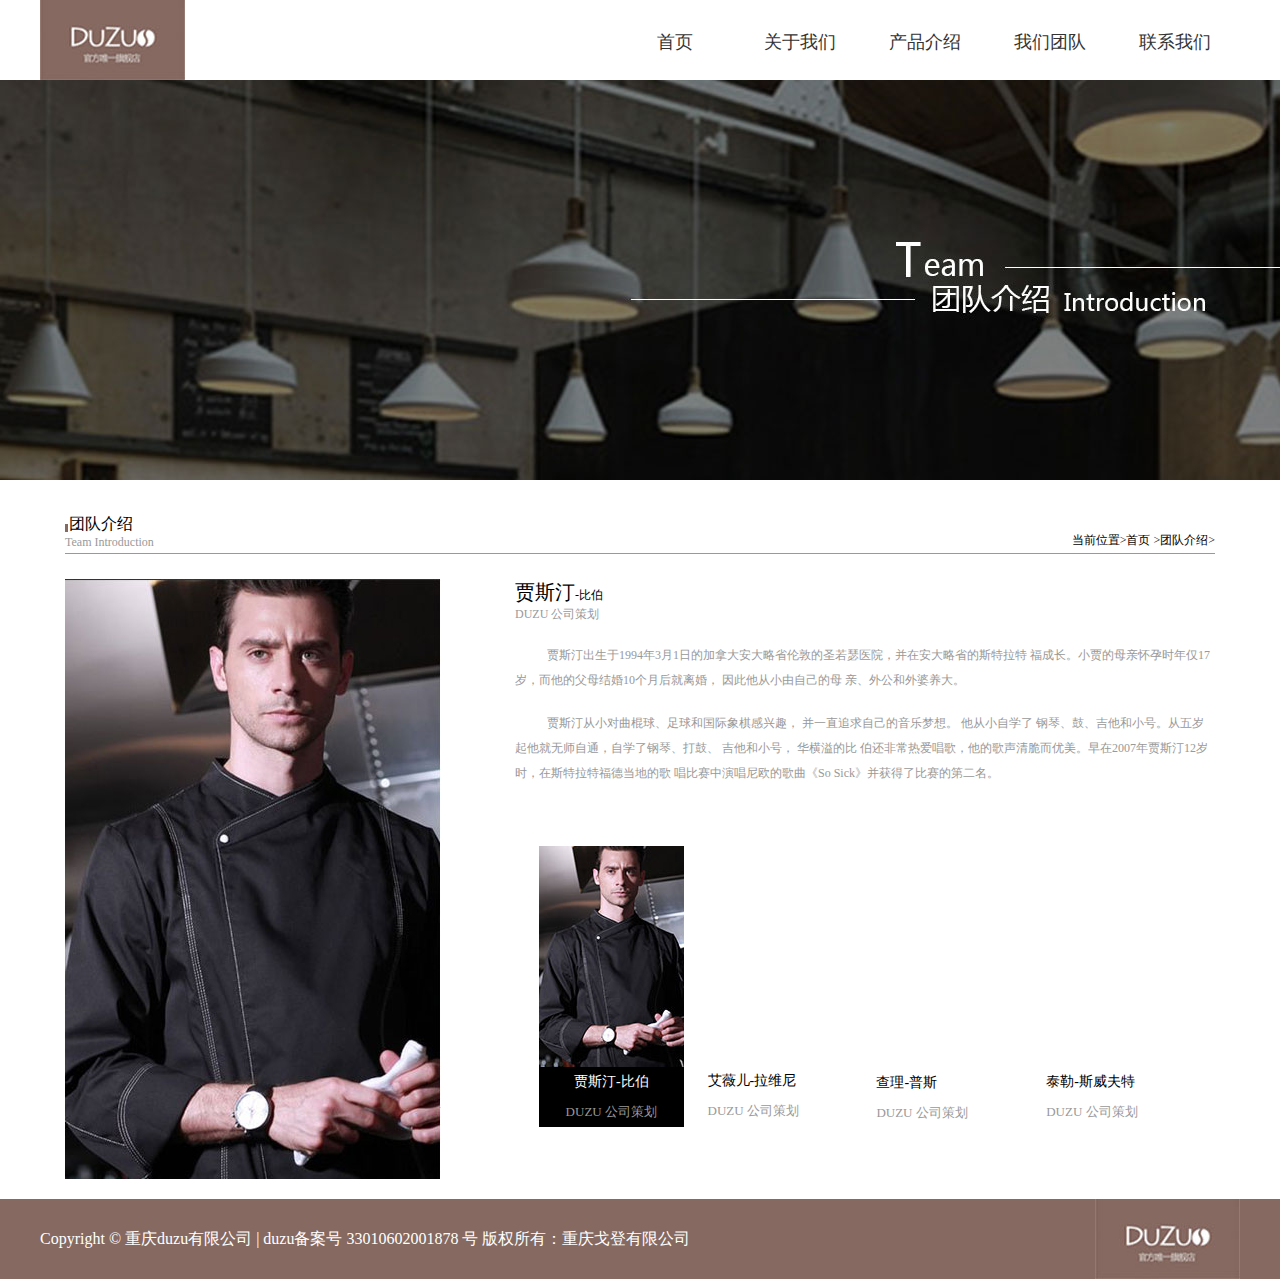
<file: coffee/html/team.html>
<!DOCTYPE html>
<html lang="en">

<head>
    <meta charset="UTF-8">
    <meta name="viewport" content="width=device-width, initial-scale=1.0">
    <title>团队介绍</title>
    <link rel="stylesheet" href="../css/public.css">
    <link rel="stylesheet" href="../css/reset.css">
    <link rel="stylesheet" href="../css/team.css">
</head>

<body>
    <!-- 头部开始 -->
    <header>
        <div class="main headCon clearFixed">
            <div class="left">
                <img src="../imgs/index_img/images/咖啡长网页_02.jpg" alt="">
            </div>
            <div class="right">
                <ul>
                    <li><a href="connectUs.html">联系我们</a></li>
                    <li><a href="team.html">我们团队</a></li>
                    <li><a href="productShow.html">产品介绍</a></li>
                    <li><a href="aboutUs.html">关于我们</a></li>
                    <li><a href="../index.html">首页</a></li>
                </ul>
            </div>
        </div>
    </header>
    <!-- 头部结束 -->

    <!-- banner开始 -->
    <banner>
        <div class="banner"><img src="../imgs/team_img/images/艾薇儿_02.jpg" alt=""></div>
    </banner>
    <!-- banner结束 -->

    <!-- 内容 -->
    <div class="con content clearFixed">
        <!-- 头部 -->
        <div class="con_head con clearFixed">
            <div class="head_left">
                <div class="shu"></div>
                <h1>团队介绍</h1>
                <h2>Team Introduction</h2>
            </div>
            <div class="head_right">
                <ul>
                    <li><a href="">团队介绍&gt;</a></li>
                    <li><a href="../index.html">首页 &gt;</a></li>
                    <li><a href="">当前位置&gt;</a></li>
                </ul>
            </div>
        </div>
        <!-- 头部结束 -->
        <div class="left">
            <img src="../imgs/team_img/images/E-_a前端培训_咖啡长网页_coffee_03.jpg" alt="" >
            <img src="../imgs/team_img/images/艾薇儿_05.jpg" alt=""class="ac">
            <img src="../imgs/team_img/images/查理_03.jpg" alt="" class="ac">
            <img src="../imgs/team_img/images/泰勒_03.jpg" alt="" class="ac">
        </div>
        <div class="right">
            <div class="cl">
                <div class="kth ">
                    <h1><span>贾斯汀</span>-比伯</h1>
                    <h2>DUZU 公司策划</h2>
                    <div class="cont_word">
                        <p>
                            贾斯汀出生于1994年3月1日的加拿大安大略省伦敦的圣若瑟医院，并在安大略省的斯特拉特
                            福成长。小贾的母亲怀孕时年仅17岁，而他的父母结婚10个月后就离婚， 因此他从小由自己的母
                            亲、外公和外婆养大。
                        </p><br>
                        <p>
                            贾斯汀从小对曲棍球、足球和国际象棋感兴趣， 并一直追求自己的音乐梦想。 他从小自学了
                            钢琴、鼓、吉他和小号。从五岁起他就无师自通，自学了钢琴、打鼓、 吉他和小号， 华横溢的比
                            伯还非常热爱唱歌，他的歌声清脆而优美。早在2007年贾斯汀12岁时，在斯特拉特福德当地的歌
                            唱比赛中演唱尼欧的歌曲《So Sick》并获得了比赛的第二名。
                        </p>
                    </div>
                </div>

                <div class="kth ac">
                    <h1><span>艾薇儿</span>-拉维尼</h1>
                    <h2>DUZU 公司策划</h2>
                    <div class="cont_word">
                        <p>
                            艾薇儿出生于1994年3月1日的加拿大安大略省伦敦的圣若瑟医院，并在安大略省的斯特拉特
                            福成长。小艾的母亲怀孕时年仅17岁，而他的父母结婚10个月后就离婚， 因此他从小由自己的母
                            亲、外公和外婆养大。
                        </p><br>
                        <p>
                            艾薇儿从小对曲棍球、足球和国际象棋感兴趣， 并一直追求自己的音乐梦想。 他从小自学了
                            钢琴、鼓、吉他和小号。从五岁起他就无师自通，自学了钢琴、打鼓、 吉他和小号， 华横溢的比
                            伯还非常热爱唱歌，他的歌声清脆而优美。早在2007年贾斯汀12岁时，在斯特拉特福德当地的歌
                            唱比赛中演唱尼欧的歌曲《So Sick》并获得了比赛的第二名。
                        </p>
                    </div>
                </div>

                <div class="kth ac">
                    <h1><span>查理</span>-普斯</h1>
                    <h2>DUZU 公司策划</h2>
                    <div class="cont_word">
                        <p>
                            查理出生于1994年3月1日的加拿大安大略省伦敦的圣若瑟医院 ， 并在安大略省的斯特拉特
                            福成长。小查的母亲怀孕时年仅17岁，而他的父母结婚10个月后就离婚， 因此他从小由自己的母
                            亲、外公和外婆养大。
                        </p><br>
                        <p>
                            查理从小对曲棍球、 足球和国际象棋感兴趣， 并一直追求自己的音乐梦想。 他从小自学了
                            钢琴、鼓、吉他和小号。从五岁起他就无师自通，自学了钢琴、打鼓、 吉他和小号， 华横溢的比
                            伯还非常热爱唱歌， 他的歌声清脆而优美。 早在2007年查理12岁时， 在斯特拉特福德当地的歌
                            唱比赛中演唱尼欧的歌曲《So Sick》并获得了比赛的第二名。
                        </p>
                    </div>
                </div>

                <div class="kth ac">
                    <h1><span>泰勒</span>-斯威夫特</h1>
                    <h2>DUZU 公司策划</h2>
                    <div class="cont_word">
                        <p>
                            泰勒出生于1994年3月1日的加拿大安大略省伦敦的圣若瑟医院 ， 并在安大略省的斯特拉特
                            福成长。小泰的母亲怀孕时年仅17岁，而他的父母结婚10个月后就离婚， 因此他从小由自己的母
                            亲、外公和外婆养大。

                        </p><br>
                        <p>
                            泰勒从小对曲棍球、 足球和国际象棋感兴趣， 并一直追求自己的音乐梦想。 他从小自学了
                            钢琴、鼓、吉他和小号。从五岁起他就无师自通，自学了钢琴、打鼓、 吉他和小号， 华横溢的比
                            伯还非常热爱唱歌，他的歌声清脆而优美。早在2007年贾斯汀12岁时，在斯特拉特福德当地的歌
                            唱比赛中演唱尼欧的歌曲《So Sick》并获得了比赛的第二名。
                        </p>
                    </div>
                </div>

                



            </div>

            <ul>
                <li>
                    <img src="../imgs/team_img/images/E-_a前端培训_咖啡长网页_coffee_06.jpg" alt="" >
                    <a href="javascript:;">
                        <span class="bianQian bian">贾斯汀-比伯</span>
                        <span class="bianQian bian">DUZU 公司策划</span>
                    </a>
                </li>
                <li>
                    <img src="../imgs/team_img/images/艾薇儿_08.jpg" alt="" class="hidd">
                    <a href="javascript:; ">
                        <span class="bianQian ">艾薇儿-拉维尼</span>
                        <span class="bianQian ">DUZU 公司策划</span>
                    </a>
                </li>
                <li>
                    <img src="../imgs/team_img/images/查理_06.jpg" alt="" class="hidd">
                    <a href="javascript:;">
                        <span class="bianQian">查理-普斯</span>
                        <span class="bianQian">DUZU 公司策划</span>
                    </a>
                </li>
                <li>
                    <img src="../imgs/team_img/images/泰勒_06.jpg" alt="" class="hidd">
                    <a href="javascript:;">
                        <span class="bianQian">泰勒-斯威夫特</span>
                        <span class="bianQian">DUZU 公司策划</span>
                    </a>
                </li>
              

            </ul>
        </div>
    </div>
    <!-- 内容结束 -->

    <!-- 结尾 -->
    <footer>
        <div class="foo main">
            <div class="foo_right">
                <p>Copyright © 重庆duzu有限公司 | duzu备案号 33010602001878 号 版权所有：重庆戈登有限公司</p>
            </div>
            <div class="foo_left"><img src="../imgs/index_img/images/咖啡长网页_02.jpg" alt=""></div>
        </div>
    </footer>
    <script src="../js/team.js"></script>
</body>

</html>
</file>
<file: coffee/css/index_css.css>
.bannerPic{
    width: 1920px;
    margin: 0px auto;
}

.con_public_head{
    width: 253px;
    margin: 0 auto;
    padding-top: 50px;
    padding-bottom: 30px;
}
.con_public_head p{
    color: #343434;
    width: 100px;
    font-size: 24px;
    margin: auto;
    padding-bottom: 10px;
}

.cont1{
    padding: 38px 0 112px 0;

}
.co1_left{
    float: left;
}

.co1_right{
    float: right;
    width: 600px;
    margin-right: 100px;
}

.co1_right p{
    font-size: 12px;
}
.con1_r_head{
    margin: 16px 0 54px 0;
    font-size: 22px;
}
.gang{
    width: 37px;
    height: 1px;
    border-top: solid 1px black;
    margin-bottom: 36px;
}

.co1_right p{
    text-indent: 25px;
    line-height: 30px;
}



/* 内容二 */

.con2 ul li{
    width: 328px;
    height: 500px;
    float: left;
    margin-right: 108px;
}
.con2 ul li:nth-child(3){
    margin-right: 0px;
}
.con2 ul {
    width: 1200px;
    height: 500px;
    margin: 0px auto;
    padding-top: 45px;

}
.con2 ul li p{
    text-align: center;
    color: #999999;
    font-size: 12px;
}

h1{
    font-size: 25px;
    color: #656565;
    margin-top: 18px;
    text-align: center;
}


.search{
    width: 327px;
    height: 298px;
    background-color: black;
    position: absolute;
    opacity: 0;
}
.con2 ul li:hover .search{
    opacity: 0.5;
}
.con2 ul li:hover p{
    color: black;
}
.con2 ul li:hover h1{
    color: black;
}
.search img{
    padding-top: 120px;
    margin: 0 auto;
}

/* 内容三 */




.content3 ul li{
    width: 245px;
    height: 508px;
    float: left;
    border: 1px solid #999999;
    margin-right: 70px;
}
.content3 ul li:nth-child(4){
    margin-right: 0px;
}
.content3 ul li h2{
    text-align: center;
    margin-top: 5px;
    font-size: 20px;
}
.content3 ul li h1{
    color: black;
}
.content3 ul li h3{
    text-align: center;
    font-size: 20px;
    color: white;
}
.content3 ul li p{
    font-size: 14px;
    margin: 0 auto;
    width: 200px;
    text-align: center;
    color: white;
}
.gang2{
    height: 20px;
    margin: 3px auto;
    border-color: white;
}

.visble2{
    display: none;
}

.content3 ul li:hover .visble2{
    display: block;
}
.content3 ul li:hover .visble1{
    display: none;
}
.content3 ul li:hover{
    background-color: #3c3c3c;
}


/* 内容四 */

.content4 .left{
    float: left;
}
.content4 .right{
    width: 410px;
    float: right;
}

.content4 .right img{
    float: left;
}
.rr{
    float: right;
    margin-right: 155px;
}

.rr h4:nth-child(even){
    color: #999999;
}
.rr h4:nth-child(1){
    font-size: 20px;
}
.right_in{
    padding-bottom: 37px;
}
</file>
<file: coffee/css/public.css>
/* 头部 */
.main{
    width: 1200px;
    margin: 0 auto;
}

.left{
    float: left;
    
}

.headCon .right{
    width: 763px;
    float: right;
    
}

.headCon .right ul a{
    height: 80px;
    width: 120px;
    margin-right: 5px;
    float: right;
    padding-top: 30px;
    text-align: center;
    color: #333333;
    font-size: 18px;
    box-sizing: border-box;
    
}
.headCon .right li a:hover{
    color: #866961;
    border-bottom: 6px solid #866961;
    
}

.head_sele{
    color: #866961;
    border-bottom: 6px solid #866961;
}
/* 结尾 */

footer{
    width: 100%;
    height: 80px;
    background-color: #866961;
}

.foo_right p{
    float: left;
    line-height: 80px;
    color: white;
}
.foo_right p{
    float: left;
    line-height: 80px;
    color: white;
}
.foo_left{
    float: right;
}


/* 内容的banner */


.banner{
    width: 1920px;
    margin: 0 auto;
}


/* 内容的头部 */
.con{
    width: 1150px;
    margin: 0 auto;
}
.con_head{
    height: 73px;
    border-bottom: solid #999999 1px;
    margin-bottom: 25px;
}

.head_left{
    padding-top: 34px;
    float: left;
}

.shu{
    height: 8px;
    width: 1px;
    float: left;
    margin-top: 10px;
    border-left: #866961 solid 3px;
}
.head_left h2{
    font-size: 12px;
    color: #999999;
}

.head_right{
    float: right;
}
.head_right ul li{
    margin-top: 50px;
    float: right;
}
.head_right ul li a{
    color: black;
    font-size: 12px;
}
.head_right ul li a:hover{
    color: #999999;
}
</file>
<file: coffee/css/aboutUs.css>
.head_left{
    margin-right: 30px;
}

.pic img{
    width: 100%;
    margin-bottom: 30px;
}

.cont p{
    text-indent: 2rem;
    line-height: 30px;
    color: #666666;
}
.cont{
    margin-bottom: 30px;
}
a{
    color: black;
}
</file>
<file: coffee/css/connect.css>
.map{
    margin-bottom: 54px;
}

.right_in{
    float: left;
}
.right_in img{
    float: left;
    margin: 0 20px 0 20px;
}
.rr{
    float: left;

}

.rr h4:nth-child(even){
    color: #999999;
}
.rr h4:nth-child(1){
    font-size: 20px;
}
.rr h4:nth-child(3){
    margin-top: 31px;
}
.right_in{
    padding-bottom: 37px;
}
</file>
<file: coffee/css/course.css>
.time span{
    font-size: 25px;
    font-weight: 600;
    color: #866961;
}
.note{
    width: 1030px;
    height: 50px;
    float: right;
}
.time {
    float: left;
}
.time2{

    margin:4px 20px 0 0;
    float: left;
}
.note p{
    line-height: 30px;
    border-bottom:1px solid #f2f2f2 ;
}

.course_con a{
    color: #666666;
}

.course_con img{
    display: inline-block;
    padding-top: 6px;
    margin-left: 10px;
}
</file>
<file: coffee/css/new.css>
.biaoTi{
    text-align: center;
    line-height: 75px;
    font-size: 20px;
}
abstract{
    line-height: 35px;
    font-size: 14px;
}

.con p{
    font-size: 14px;
    text-indent: 2rem;
    line-height: 35px;
}
.con img{
    margin: 30px 0 30px 0;
}
.con{
    margin-bottom: 30px;
}
</file>
<file: coffee/css/newCenter.css>
a{
    color:black;
}
.head_left{
    margin-right:30px;
}

.new_w{
    border-bottom: solid 1px #f2f2f2;
    padding: 20px 0 20px 0;
}

.date{
    width: 65px;
    border-right: solid 1px #f2f2f2;
    margin: 0 0 0 20px;
    float: left;

}
.word{
	width: 90%;
    margin: 0 0 0 20px;
    float: left;

}
.date p:nth-child(1){
    height: 45px;
    font-size: 40px;
    text-align: center;
    color: #866961;
}
.date p:nth-child(2){
    color: #a9a9a9;
}
.word h1{
    color: #866961;
}
.word p{
    margin-top: 25px;
    color: #999999;
    overflow:hidden;
	text-overflow:ellipsis;
	white-space:nowrap
}

.cont a:hover .word p{
    color: black;
}
</file>
<file: coffee/css/product.css>
.content{
    margin-bottom: 20px;
}
.cont_left{
    float: left;
}
.cont_right{
    width: 680px;
    float: right;
}
.cont_right p {
    text-indent: 2rem;
    line-height: 30px;
    color: #333333;
    margin-top: 15px;
}

.head_left{
    margin-right: 40px;
    cursor: pointer;
}
.ac{
    display: none;
}
</file>
<file: coffee/css/team.css>
.banner{
    width: 1920px;
    margin: 0 auto;
}


.content .left{
    float: left;
}
.con .right{
    width: 700px;
    float: right;
    margin-bottom: 30px;
}
.con .right h1{
    font-size: 12px;
}
.con .right h1 span{
    font-size: 20px;
}
.con .right h2{
    margin-bottom: 20px;
    font-size: 12px;
    color: #999999;
}

.con .right p{
    font-size: 12px;
    color: #999999;
    line-height: 25px;
    text-indent: 2rem;
}

.bianQian{
    display: block;
    line-height: 30px;
    width: 145px;
    text-align: left;
    color: black;
    font-size: 14px;
}

.con .right ul li a span:nth-child(2){
    color: #999999;
    font-size: 13px;
}
.con .right ul{
    padding-top: 60px;
}
.bian{
    color: white;
    text-align: center;
    background-color: black;
}

.content .right ul{
    display: flex;
    justify-content: space-evenly;
}

.con .right ul li a{
    position: relative;
    bottom:0px;
    left: 0px;
    border-top: black solid 1px;
}

.hidd{
    visibility: hidden;
}
.content{
    margin-bottom: 20px;
}

.ac{
    display: none;
}
</file>
